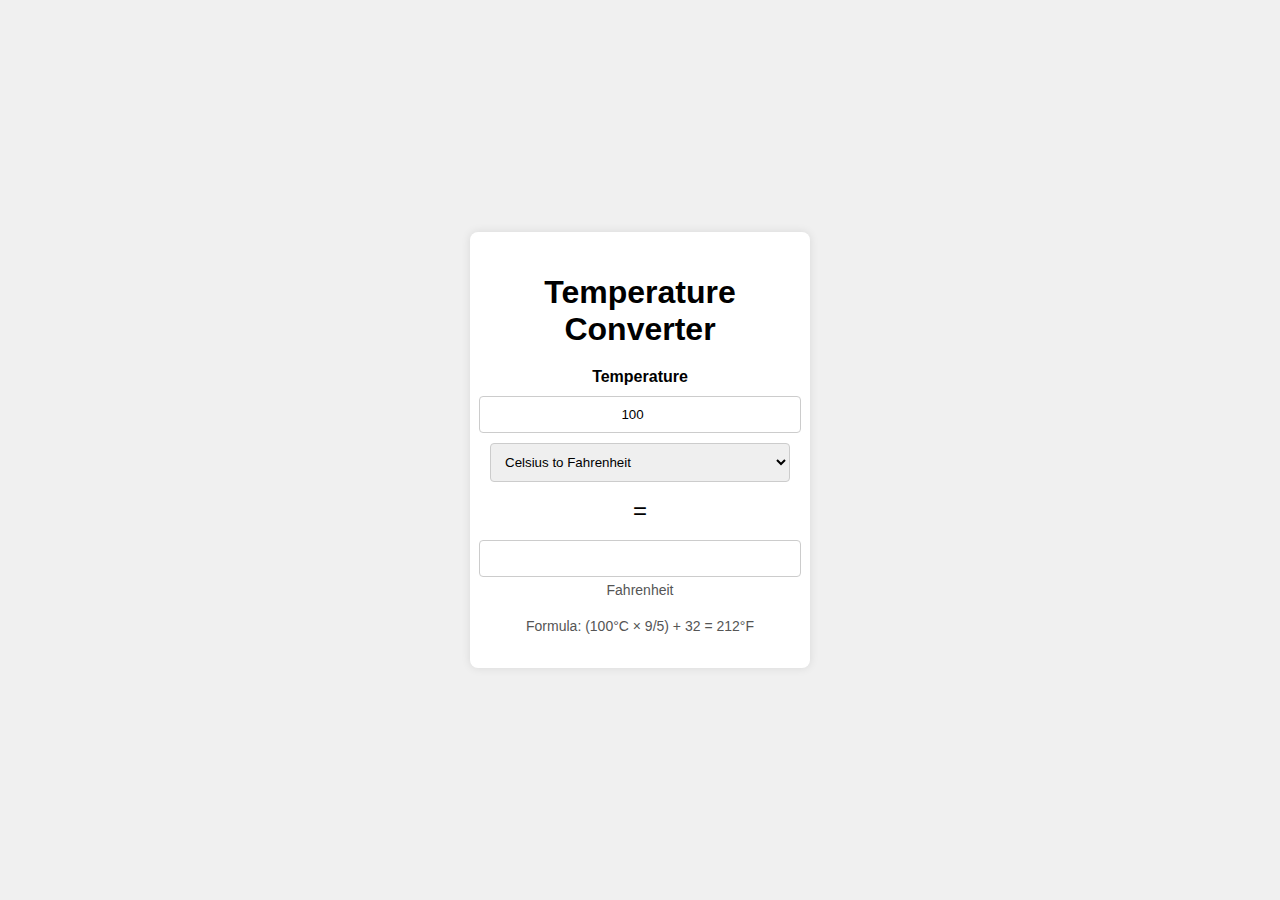
<file: index.html>
<!DOCTYPE html>
<html lang="en">
<head>
    <meta charset="UTF-8">
    <meta name="viewport" content="width=device-width, initial-scale=1.0">
    <title>Temperature Converter</title>
    <link rel="stylesheet" href="styles.css">
</head>
<body>
    <div class="container">
        <h1>Temperature Converter</h1>
        <div class="input-container">
            <label for="temperature">Temperature</label>
            <input type="number" id="temperature" value="100" oninput="convertTemperature()">
            <select id="scale" onchange="convertTemperature()">
                <option value="CtoF">Celsius to Fahrenheit</option>
                <option value="FtoC">Fahrenheit to Celsius</option>
            </select>
        </div>
        <div class="equal-sign">=</div>
        <div class="input-container">
            <input type="number" id="converted" readonly>
            <span id="converted-scale">Fahrenheit</span>
        </div>
        <div class="formula">
            <p id="formula-text">Formula: (100°C × 9/5) + 32 = 212°F</p>
        </div>
    </div>
    <script src="scripts.js"></script>
</body>
</html>
</file>
<file: styles.css>
body {
    font-family: Arial, sans-serif;
    background-color: #f0f0f0;
    display: flex;
    justify-content: center;
    align-items: center;
    height: 100vh;
    margin: 0;
}

.container {
    background-color: white;
    padding: 20px;
    border-radius: 8px;
    box-shadow: 0 0 10px rgba(0, 0, 0, 0.1);
    text-align: center;
    width: 300px;
}

h1 {
    margin-bottom: 20px;
}

.input-container {
    margin: 10px 0;
    display: flex;
    flex-direction: column;
    align-items: center;
}

label {
    font-weight: bold;
    margin-bottom: 5px;
}

input {
    padding: 10px;
    margin: 5px;
    width: 100%;
    border: 1px solid #ccc;
    border-radius: 4px;
    text-align: center;
}

select {
    padding: 10px;
    margin: 5px;
    width: 100%;
    border: 1px solid #ccc;
    border-radius: 4px;
}

.equal-sign {
    font-size: 24px;
    margin: 10px 0;
}

span {
    font-size: 14px;
    color: #555;
}

.formula {
    margin-top: 20px;
    font-size: 14px;
    color: #555;
}
</file>
